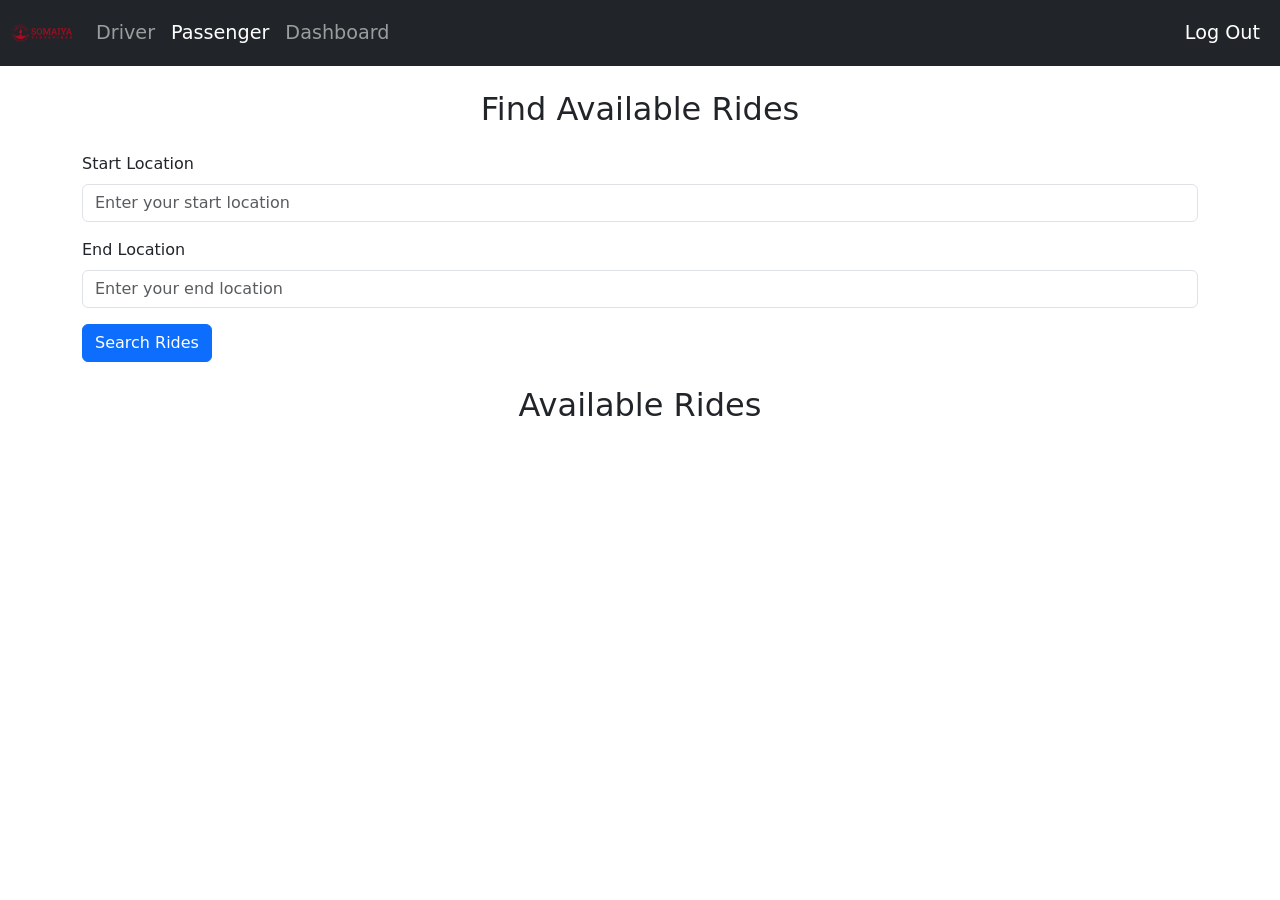
<file: CARPOOL/passenger.html>
<!DOCTYPE html>
<html lang="en">
<head>
    <meta charset="UTF-8">
    <meta name="viewport" content="width=device-width, initial-scale=1.0">
    <title>Passenger Rides</title>
    <link href="https://cdn.jsdelivr.net/npm/bootstrap@5.3.3/dist/css/bootstrap.min.css" rel="stylesheet">
</head>
<body>
    <nav class="navbar navbar-expand-sm navbar-dark bg-dark">
        <div class="container-fluid">
          <a class="navbar-brand" href="#">
            <img src="images/somaiya-vidyavihar-brand.svg" height="40" width="60">
          </a>
          <button class="navbar-toggler" type="button" data-bs-toggle="collapse" data-bs-target="#navbarsExample03" aria-controls="navbarsExample03" aria-expanded="false" aria-label="Toggle navigation">
            <span class="navbar-toggler-icon"></span>
          </button>
          <div class="navbar-collapse collapse" id="navbarsExample03">
            <ul class="navbar-nav me-auto mb-2 mb-sm-0">
                
                <li class="nav-item">
                    <a class="nav-link" href="index.html">Driver</a>
                </li>
                <li class="nav-item">
                    <a class="nav-link active" aria-current="page" href="#">Passenger</a>
                </li>
                <li class="nav-item">
                    <a class="nav-link" href="dashboard.php">Dashboard</a>
                </li>
            </ul>
            <ul class="navbar-nav ms-auto">
                <li class="nav-item">
                    <a class="nav-link active" aria-current="page" href="logout.php">Log Out</a>
                </li>
            </ul>
          </div>
        </div>
    </nav>

    <div class="container mt-4">
        <h2 class="text-center mb-4">Find Available Rides</h2>
        
        <!-- Passenger Ride Request Form -->
        <form id="rideSearchForm" class="mb-4" onsubmit="searchRides(event)">
            <div class="mb-3">
                <label for="startLocation" class="form-label">Start Location</label>
                <input type="text" class="form-control" id="startLocation" placeholder="Enter your start location" required>
            </div>
            <div class="mb-3">
                <label for="endLocation" class="form-label">End Location</label>
                <input type="text" class="form-control" id="endLocation" placeholder="Enter your end location" required>
            </div>
            <button type="submit" class="btn btn-primary">Search Rides</button>
        </form>

        <h2 class="text-center mb-4">Available Rides</h2>
        <div id="ridesContainer" class="row"></div>
        <div id="loadingSpinner" class="spinner-grow text-primary" role="status" style="display: none; position: relative; top: 50%; left: 50%; ">
            <span class="visually-hidden">Loading...</span>
        </div>
        
    </div>
    

    <script>
        const apiKey = 'LHb0PtgzKlGLpp4YTM6oHgQTcUnF4DuEb76reivs'; 

        function searchRides(event) {
    event.preventDefault();
    const startLocation = document.getElementById('startLocation').value;
    const endLocation = document.getElementById('endLocation').value;
    document.getElementById('loadingSpinner').style.display = 'block';
    
    Promise.all([
        geocodeLocation(startLocation),
        geocodeLocation(endLocation)
    ]).then(coords => {
        const [startCoords, endCoords] = coords;
        
        console.log("Start Coordinates: ", startCoords);
        console.log("End Coordinates: ", endCoords);
        
        // Check for NaN values
        if (!startCoords || !endCoords || isNaN(startCoords.lat) || isNaN(startCoords.lng) || isNaN(endCoords.lat) || isNaN(endCoords.lng)) {
            console.error("One of the coordinates is NaN", { startCoords, endCoords });
            alert("Failed to get valid coordinates for the locations.");
            return; // Exit if coordinates are invalid
        }
        
        fetchRides(startCoords, endCoords);
    }).catch(error => {
        console.error('Geocoding error:', error);
        alert('Error fetching coordinates: ' + error.message);
    });
}


        function geocodeLocation(location) {
    const geocodeUrl = `https://api.olamaps.io/places/v1/geocode?address=${encodeURIComponent(location)}&language=English&api_key=${apiKey}`;
    
    return fetch(geocodeUrl)
        .then(response => {
            if (!response.ok) {
                throw new Error(`Geocoding error! Status: ${response.status}`);
            }
            return response.json();
        })
        .then(data => {
            if (data && data.geocodingResults && data.geocodingResults.length > 0) {
                const coords = {
                    lat: data.geocodingResults[0].geometry.location.lat,
                    lng: data.geocodingResults[0].geometry.location.lng
                };
                console.log(`Geocoded Location: ${location}`, coords); // Log the coordinates
                return coords;
            } else {
                throw new Error('Location not found');
            }
        });
}


function fetchRides(startCoords, endCoords) {
    document.getElementById('loadingSpinner').style.display = 'block';
    const requestedRides = JSON.parse(localStorage.getItem('requestedRides')) || [];

    fetch('getRides.php')
        .then(response => response.json())
        .then(async rides => {
            const ridesContainer = document.getElementById('ridesContainer');
            ridesContainer.innerHTML = '';

            for (const ride of rides) {
                const rideStartCoords = { lat: parseFloat(ride.start_lat), lng: parseFloat(ride.start_lng) };
                const rideEndCoords = { lat: parseFloat(ride.end_lat), lng: parseFloat(ride.end_lng) };

                const distanceToStart = await calculateDistance(startCoords, rideStartCoords);
                const distanceToEnd = await calculateDistance(endCoords, rideEndCoords);

                if (distanceToStart <= 10 && distanceToEnd <= 10) {
                    const startAddress = await reverseGeocode(rideStartCoords.lat, rideStartCoords.lng);
                    const endAddress = await reverseGeocode(rideEndCoords.lat, rideEndCoords.lng);
                    const meetingPoint = await findNearestRoutePoint(rideStartCoords, rideEndCoords, startCoords);
                    const meetingPointAddress = await reverseGeocode(meetingPoint.lat, meetingPoint.lng);

                    const rideElement = document.createElement('div');
                    rideElement.className = 'col-md-6 mb-3';
                    rideElement.innerHTML = `
                        <div class="card">
                            <div class="card-body">
                                <p class="card-text"><strong>Driver Name:</strong> ${ride.driver_name}</p>
                                <p class="card-text"><strong>Phone:</strong> ${ride.phone}</p>
                                <p class="card-text"><strong>Start Location:</strong> ${startAddress}</p>
                                <p class="card-text"><strong>End Location:</strong> ${endAddress}</p>
                                <p class="card-text"><strong>Meeting Point:</strong> ${meetingPointAddress}</p>
                                <p class="card-text"><strong>Date & Time:</strong> ${ride.start_datetime}</p>
                                <p class="card-text"><strong>Seats Available:</strong> ${ride.seats_available}</p>
                                <p class="card-text"><strong>Price to be split:</strong> ${ride.custom_price}</p>
                                <button id="requestButton-${ride.id}" class="btn btn-primary" 
                                        onclick="requestRide(${ride.id}, '${meetingPointAddress}')">
                                    Request Ride
                                </button>
                            </div>
                        </div>
                    `;
                    ridesContainer.appendChild(rideElement);
                }
            }

            if (ridesContainer.innerHTML === '') {
                ridesContainer.innerHTML = '<p class="text-center">No rides available within 10 km.</p>';
            }
        })
        .catch(error => {
            console.error('Error fetching rides:', error);
            alert('Error fetching rides: ' + error.message);
        })
        .finally(() => {
            document.getElementById('loadingSpinner').style.display = 'none';
        });
}



function calculateDistance(startCoords, endCoords) {
    const url = `https://api.olamaps.io/routing/v1/distanceMatrix?origins=${startCoords.lat},${startCoords.lng}&destinations=${endCoords.lat},${endCoords.lng}&mode=driving&api_key=${apiKey}`;

    return fetch(url, {
        method: 'GET',
        headers: {
            'accept': 'application/json',
            'X-Request-Id': 'esha',
            'X-Correlation-Id': 'carpool',
        },
    })
    .then(response => {
        if (!response.ok) throw new Error(`HTTP error! Status: ${response.status}`);
        return response.json();
    })
    .then(data => {
        console.log("API Response: ", data); // Log the entire response

        // Check if the status indicates success
        if (data.status !== 'SUCCESS') {
            console.error(`API Error: ${data.status}`);
            return null; // Return null if there's an error
        }

        // Access the distance from the elements array
        if (data.rows && data.rows.length > 0 && data.rows[0].elements.length > 0) {
            const element = data.rows[0].elements[0];
            if (element.status === 'OK') {
                const distance = element.distance; // Distance in meters
                console.log(`Distance covered by the route: ${(distance / 1000).toFixed(2)} km`); 
                return (distance / 1000).toFixed(2); // Return distance in km
            } else {
                console.error("No valid route found");
                return null; // Return null if no valid route
            }
        } else {
            console.error("No elements found in the response");
            return null; // Return null if no elements found
        }
    })
    .catch(error => {
        console.error('Error fetching route data:', error);
        return null; // Return null on error
    });
}


        function degreesToRadians(degrees) {
            return degrees * (Math.PI/180);
        }

        function reverseGeocode(lat, lng) {
    // If lat or lng is NaN, return a placeholder or the original input location name
    if (isNaN(lat) || isNaN(lng)) {
        return Promise.resolve('Invalid Coordinates'); // Adjust this to reflect how you want to handle NaN
    }

    const geocodeUrl = `https://api.olamaps.io/places/v1/reverse-geocode?latlng=${lat},${lng}&api_key=${apiKey}`;

    console.log(`Reverse geocoding for lat: ${lat}, lng: ${lng}`); // Log coordinates

    return fetch(geocodeUrl, {
        method: 'GET',
        headers: {
            'accept': 'application/json',
            'X-Request-Id': 'esha',
            'X-Correlation-Id': 'carpool',
        },
    })
    .then(response => {
        return response.json().then(data => {
            console.log("Reverse Geocode Response: ", data); // Log the response
            if (!response.ok) {
                console.error(`Reverse geocoding error! Status: ${response.status}`);
                throw new Error(`Reverse geocoding error! Status: ${response.status}`);
            }
            if (data && data.results && data.results.length > 0) {
                return data.results[0].formatted_address; 
            } else {
                console.warn('No results found in reverse geocoding response');
                return 'Address not found';
            }
        });
    })
    .catch(error => {
        console.error('Error in reverse geocoding:', error);
        return 'Error fetching address';
    });
}



        
        

function fetchAllRides() {
    const loadingSpinner = document.getElementById('loadingSpinner');
    
    loadingSpinner.style.display = 'block';

    fetch('getRides.php') 
        .then(response => {
            if (!response.ok) {
                throw new Error(`HTTP error! Status: ${response.status}`);
            }
            return response.json();
        })
        .then(async rides => {
            const ridesContainer = document.getElementById('ridesContainer');
            ridesContainer.innerHTML = ''; 
            if (rides.length === 0) {
                ridesContainer.innerHTML = '<p class="text-center">No rides available.</p>';
            } else {
                for (const ride of rides) {
                    const startAddress = await reverseGeocode(ride.start_lat, ride.start_lng);
                    const endAddress = await reverseGeocode(ride.end_lat, ride.end_lng);

                    const rideElement = document.createElement('div');
                    rideElement.className = 'col-md-6 mb-3';
                    rideElement.innerHTML = `
                        <div class="card">
                            <div class="card-body">
                                <p class="card-text"><strong>Driver Name:</strong> ${ride.driver_name}</p>
                                <p class="card-text"><strong>Phone:</strong> ${ride.phone}</p>
                                <p class="card-text"><strong>Start Location:</strong> ${startAddress}</p>
                                <p class="card-text"><strong>End Location:</strong> ${endAddress}</p>
                                <p class="card-text"><strong>Date & Time:</strong> ${ride.start_datetime}</p>
                                <p class="card-text"><strong>Seats Available:</strong> ${ride.seats_available}</p>
                                <p class="card-text"><strong>Price to be split:</strong> ${ride.custom_price}</p>
                                <button class="btn btn-primary" onclick="validateForm()">Request Ride</button>
                            </div>
                        </div>
                    `;
                    ridesContainer.appendChild(rideElement);
                }
            }
        })
        .catch(error => {
            console.error('Error fetching rides:', error);
            alert('Error fetching rides: ' + error.message);
        })
        .finally(() => {
            loadingSpinner.style.display = 'none';
        });
}
function validateForm() {
            var startLocation = document.getElementById("startLocation").value;
            var endLocation = document.getElementById("endLocation").value;

            if (startLocation.trim() === "" || endLocation.trim() === "") {
                alert("Please fill in both start and end locations."); // Prevent form submission
            }

        }
function requestRide(rideId, meetaddr) {
    // Proceed with the ride request logic
    const startLocation = document.getElementById('startLocation').value;
    const endLocation = document.getElementById('endLocation').value;
    fetch('request_ride.php', {
        method: 'POST',
        headers: {
            'Content-Type': 'application/x-www-form-urlencoded'
        },
        body: new URLSearchParams({
            'ride_id': rideId,
            'meetaddr': meetaddr,
            'end_location': endLocation,
            'start_location': startLocation
        })
    })
    .then(response => response.text())
    .then(data => {
        alert(data); // Show the response message from the server
    })
    .catch(error => {
        console.error('Error:', error);
        alert('Error requesting ride: ' + error.message);
    });

}
window.onload = () => {
            fetchAllRides(); 
        };

        window.onload = () => {
    fetchAllRides();

    // Retrieve coordinates from session storage
    const driverStartCoords = JSON.parse(sessionStorage.getItem('driverStartCoords'));
    const driverEndCoords = JSON.parse(sessionStorage.getItem('driverEndCoords'));

    if (driverStartCoords && driverEndCoords) {
        // Calculate the meeting point
        const meetingPoint = {
            lat: (driverStartCoords.lat + driverEndCoords.lat) / 2,
            lng: (driverStartCoords.lng + driverEndCoords.lng) / 2
        };

        // Display the meeting point on the map
        displayMeetingPoint(meetingPoint);
    }
};

// Function to display the meeting point
function displayMeetingPoint(coords) {
    // Assuming you're using the same map SDK and you have a map object
    const map = new ol.Map({
        target: 'map',
        layers: [
            new ol.layer.Tile({
                source: new ol.source.OSM()
            })
        ],
        view: new ol.View({
            center: ol.proj.fromLonLat([coords.lng, coords.lat]),
            zoom: 10
        })
    });

    // Add a marker for the meeting point
    const marker = new ol.Feature({
        geometry: new ol.geom.Point(ol.proj.fromLonLat([coords.lng, coords.lat]))
    });

    const vectorSource = new ol.source.Vector({
        features: [marker]
    });

    const markerVectorLayer = new ol.layer.Vector({
        source: vectorSource
    });

    map.addLayer(markerVectorLayer);
}
async function findNearestRoutePoint(driverStart, driverEnd, passengerLocation) {
    try {
        // Step 1: Get route information
        const start = `${driverStart.lat},${driverStart.lng}`;
        const end = `${driverEnd.lat},${driverEnd.lng}`;
        console.log(start);
        const url = `https://api.olamaps.io/routing/v1/directions?origin=${encodeURIComponent(start)}&destination=${encodeURIComponent(end)}&mode=driving&alternatives=false&steps=true&overview=full&language=en&traffic_metadata=false&api_key=${apiKey}`;

        console.log(url);
        const response = await fetch(url, {
            method: 'POST',
            headers: {
                'accept': 'application/json',
                'X-Request-Id': 'esha',
                'X-Correlation-Id': 'carpool',
            },
        });
        
        const data = await response.json();
        console.log(data);
        
        // Check if routes are available
        if (data && data.routes && data.routes.length > 0) {
            const route = data.routes[0];
            const waypoints = route.legs[0].steps; // Assuming the route has legs and steps

            let nearestPoint = null;
            let minDistance = Infinity;

            // Step 2: Calculate the nearest route point to the passenger
            waypoints.forEach((step) => {
                const routePoint = {
                    lat: step.start_location.lat,
                    lng: step.start_location.lng
                };

                // Calculate distance between route point and passenger location
                const distance = calculatingDistance(routePoint, passengerLocation); // Implement this function

                if (distance < minDistance) {
                    minDistance = distance;
                    nearestPoint = routePoint;
                }
            });

            return nearestPoint; // Returns the nearest route point
        } else {
            throw new Error("No routes found");
        }
    } catch (error) {
        console.error("Error finding nearest route point:", error);
    }
}
function calculatingDistance(startCoords, endCoords) {
    const url = `https://api.olamaps.io/routing/v1/distanceMatrix?origins=${startCoords.lat},${startCoords.lng}&destinations=${endCoords.lat},${endCoords.lng}&mode=driving&api_key=${api_key}`;

    return fetch(url, { // Return the fetch promise
        method: 'GET',
        headers: {
            'accept': 'application/json',
            'X-Request-Id': 'esha',
            'X-Correlation-Id': 'carpool',
        },
    })
    .then(response => {
        if (!response.ok) throw new Error(`HTTP error! status: ${response.status}`);
        return response.json();
    })
    .then(data => {
        console.log("API Response: ", data); // Log the entire response

        // Check if the status indicates success
        if (data.status !== 'SUCCESS') {
            console.error(`API Error: ${data.status}`);
            return null; // Return null if there's an error
        }

        // Access the distance from the elements array
        if (data.rows && data.rows.length > 0 && data.rows[0].elements.length > 0) {
            const element = data.rows[0].elements[0];
            if (element.status === 'OK') {
                const distance = element.distance; // Distance in meters
                console.log(`Distance covered by the route: ${(distance / 1000).toFixed(2)} km`); 
                calculatedDistance=distance / 1000;
                return (distance / 1000).toFixed(2); // Return distance in km
            } else {
                console.error("No valid route found");
                return null; // Return null if no valid route
            }
        } else {
            console.error("No elements found in the response");
            return null; // Return null if no elements found
        }
    })
    .catch(error => {
        console.error('Error fetching route data:', error);
        return null; // Return null on error
    });
}


// Helper function to calculate distance between two coordinates
function calculatingDistance(pointA, pointB) {
    const R = 6371; // Radius of the Earth in km
    const latDistance = (pointB.lat - pointA.lat) * (Math.PI / 180);
    const lngDistance = (pointB.lng - pointA.lng) * (Math.PI / 180);
    
    const a = 
        Math.sin(latDistance / 2) * Math.sin(latDistance / 2) +
        Math.cos(pointA.lat * (Math.PI / 180)) * Math.cos(pointB.lat * (Math.PI / 180)) *
        Math.sin(lngDistance / 2) * Math.sin(lngDistance / 2); 
    
    const c = 2 * Math.atan2(Math.sqrt(a), Math.sqrt(1 - a)); 
    return R * c; // Distance in km
}


    </script>
    <script src="https://cdn.jsdelivr.net/npm/bootstrap@5.3.3/dist/js/bootstrap.bundle.min.js"></script>
    <style>
    .nav-link {
        font-size: 1.2rem; /* Adjust font size of navbar items */
    }
    </style>

</body>
</html>
</file>
